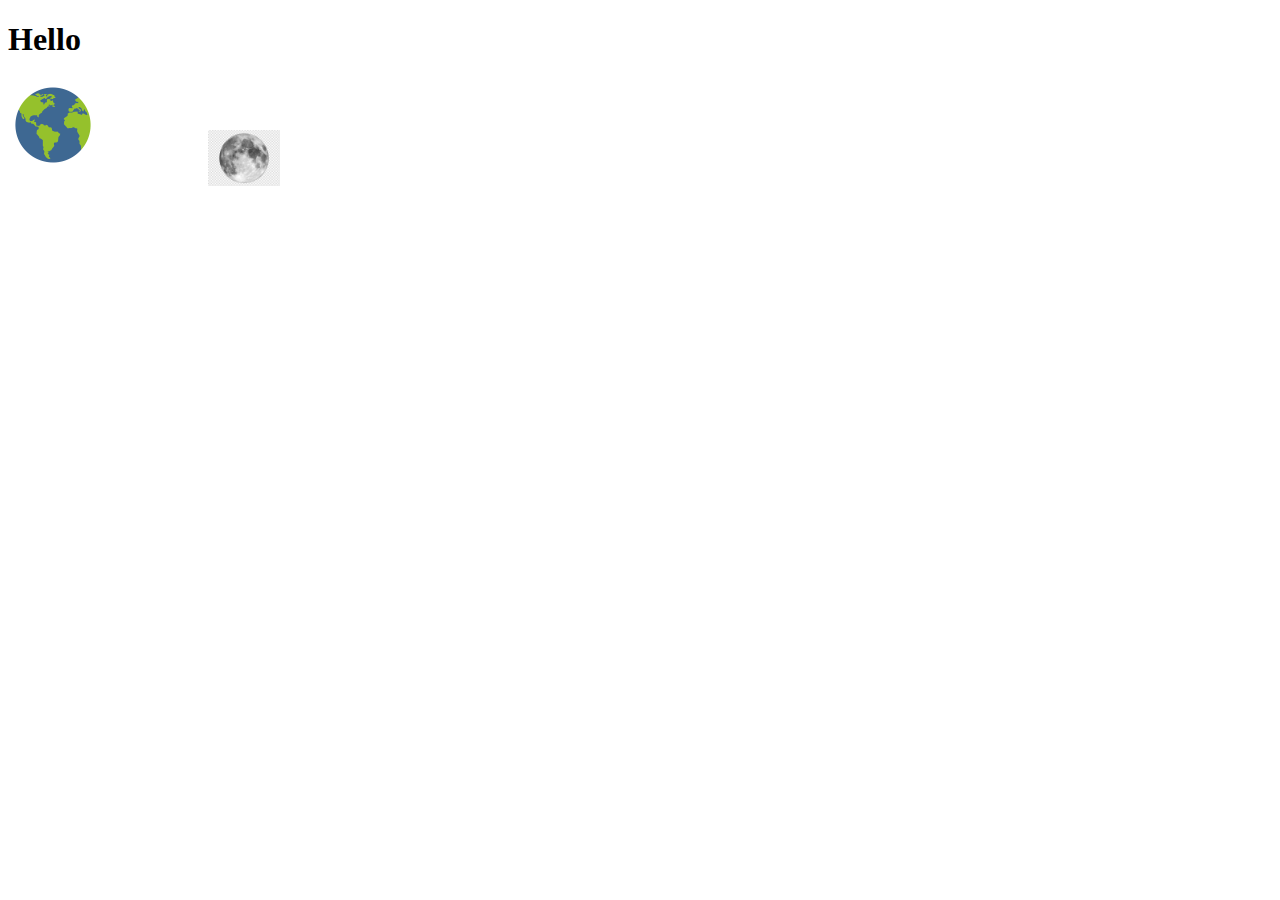
<file: index.html>
<!DOCTYPE html>

<html>

  <head>

    <style>
    body{
      height: 90vh;
    }
      div#canvas {
        width: 80%;
      height: 80%;
      }
    /* canvas{ */
    /*   width:100%; */
    /*   height:100%; */
    /* } */
    </style> 
  </head>
  <body>

    <h1> Hello </h1>
    <div id="canvas"></div>
    <script src="space.js"></script>
  </body>


</html>
</file>
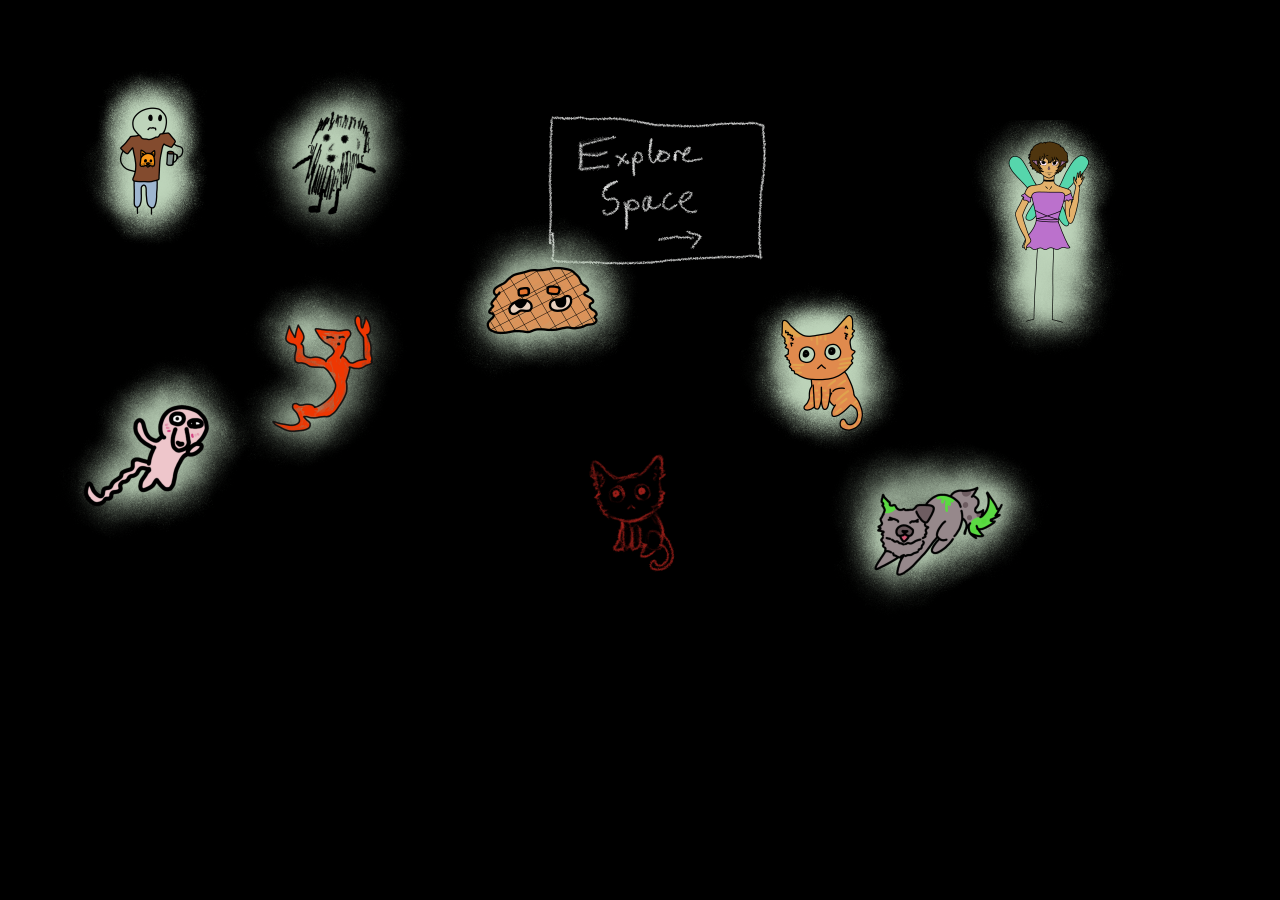
<file: templates/homepage.html>
<!DOCTYPE html>
<html lang="en">
  <head>
    <meta charset="UTF-8">
    <meta name="viewport" content="width=device-width, initial-scale=1.0">
    <meta http-equiv="X-UA-Compatible" content="ie=edge">
    <title>Space Navigator - Homepage</title>
    <link rel="stylesheet" href="/static/main.css">

  </head>
  <body>
    <img class="homepageAlien" src="/static/sun_alien.png" style="top:40px; left:200px;">
    <img class="homepageAlien" src="/static/mercury_alien.png" style="top:180px; left:400px;">
    <img class="homepageAlien" src="/static/venus_alien.png" style="top:120px; left:920px;">
    <img class="homepageAlien" src="/static/earth_alien.png" ststyle="top:160px; left:1000px;"
    <img class="homepageAlien" src="/static/mars_alien.png" style="top:40px; left:20px;">
    <img class="homepageAlien" src="/static/jupiter_alien.png" style="top:240px; left:690px;">
    <img class="homepageAlien" src="/static/saturn_alien.png" style="top:244px; left:200px;">
    <img class="homepageAlien" src="/static/uranus_alien.png" style="top:320px; left:34px;">
    <img class="homepageAlien" src="/static/neptune_alien.png" style="top:380px; left:500px;">
    <img class="homepageAlien" src="/static/pluto_alien.png" style="top:400px; left:800px;">
    <a href="/solar"><img src="/static/start_button.png" alt="volume" class="center"> </a>
  </body>
</html>
</file>
<file: static/main.css>
html,
body {
  margin: 0;
  height: 100%;
  /* background-color: black; */
  font-family: Arial, Helvetica, sans-serif;
  overflow: hidden; /* Max: hide scroll bars */
  background-color: black;
}

div#canvas {
  width: 100%;
  height: 100%;
}

div#settings {
  position: absolute;
  top: 0px;
  right: 0px;
  /* background-color: red; */
  width: 100px;
  height: 34px;
  float: right;
}

.center {
  display: block;
  margin-left: auto;
  margin-right: auto;
  width: 50%;
}


div.info-planet{
  position: absolute;
  background-color: #536872;
  width: 700px;
  height: 300px;
  border-radius: 25px;

}

.chatbox {
  border: solid;
  border-radius: 0px;
  border-color: rgba(0,0,0,0);
  width: 90%;
  height: 90%;
  justify-content: center;
  margin: auto;
  overflow: auto;
}

 /* Chat containers */
 .container {
  border: 2px solid #dedede;
  background-color: #f1f1f1;
  border-radius: 5px;
  margin: 10px 0;
  float: left;
  width: 70%;
}

/* Darker chat container */
.darker {
  border-color: #ccc;
  background-color: #ddd;
  float: right;
}

/* Clear floats */
.container::after {
  content: "";
  clear: both;
  display: table;
}

.messages{
  height: 85%;
  overflow: auto;
}

.user_input{
  height: 10%;
  /* position: absolute;
  bottom: 0px; */
  overflow: hidden;
}

.user_input input{
  width: 100%;
  height: 100%;
}

 /* The switch - the box around the slider */
 .switch {
  position: absolute;
  display: inline-block;
  width: 60px;
  height: 34px;
}

/* Hide default HTML checkbox */
.switch input {
  opacity: 0;
  width: 0;
  height: 0;
}

/* The slider */
.slider {
  position: absolute;
  cursor: pointer;
  top: 0;
  left: 0;
  right: 0;
  bottom: 0;
  background-color: #ccc;
  -webkit-transition: .4s;
  transition: .4s;
}

.slider:before {
  position: absolute;
  content: "";
  height: 26px;
  width: 26px;
  left: 4px;
  bottom: 4px;
  background-color: white;
  -webkit-transition: .4s;
  transition: .4s;
}

input:checked + .slider {
  background-color: #2196F3;
}

input:focus + .slider {
  box-shadow: 0 0 1px #2196F3;
}

input:checked + .slider:before {
  -webkit-transform: translateX(26px);
  -ms-transform: translateX(26px);
  transform: translateX(26px);
}

/* Rounded sliders */
.slider.round {
  border-radius: 34px;
}

.slider.round:before {
  border-radius: 50%;
} 

.homepageAlien {
  position: absolute;
  width: 256px;
  height: 256px;
}
</file>
